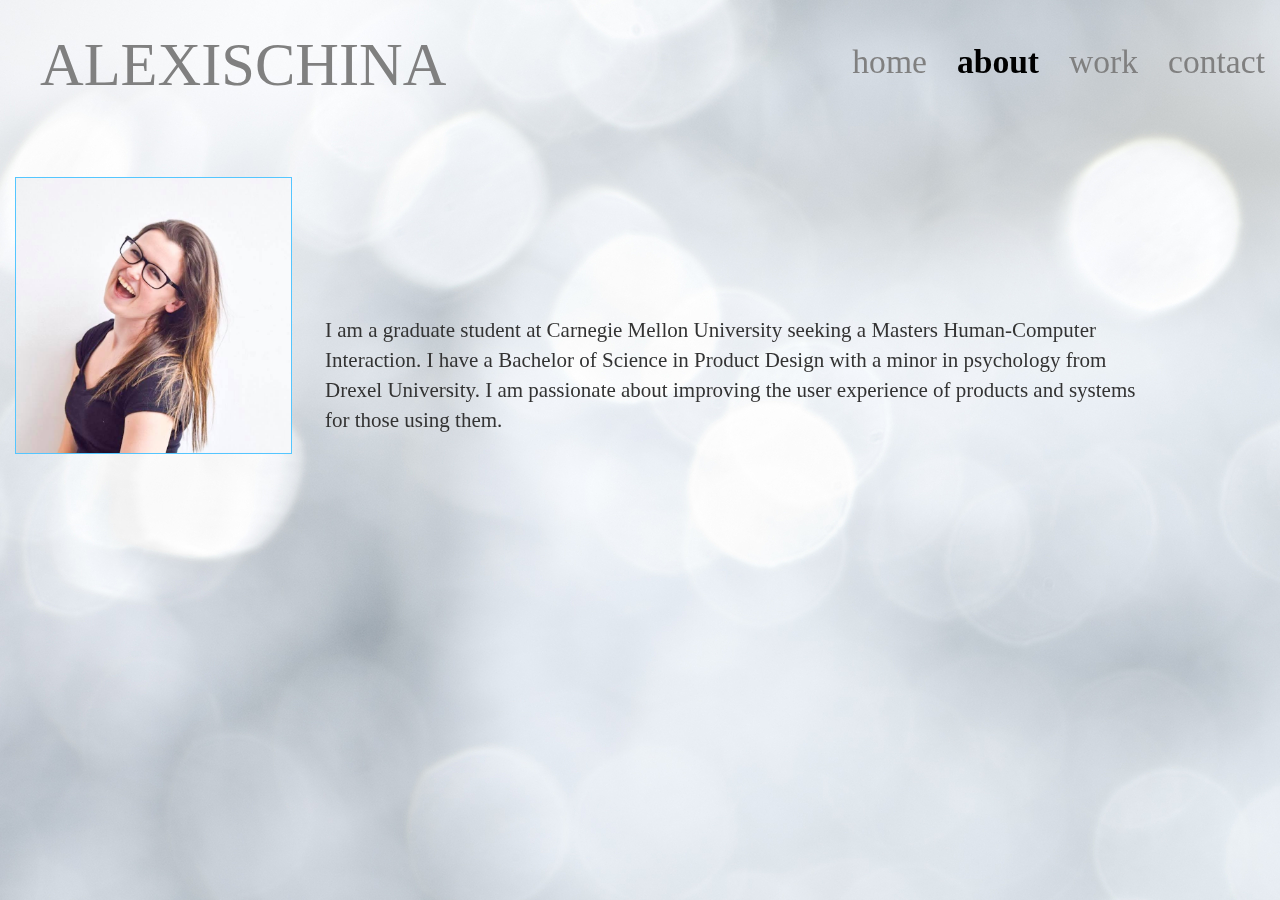
<file: about.html>
<!DOCTYPE html>
<html lang="en">

<head>
    <!--jQuery-->
    <script src="https://ajax.googleapis.com/ajax/libs/jquery/3.2.1/jquery.min.js"></script>
    <!--JavaScript-->
    <script type=“text/javascript” src="portfolio.js"></script>
    <!--Bootstrap (MaxCDN's CDN supported version)-->
    <meta charset="utf-8">
    <meta name="viewport" content="width=device-width, initial-scale=1.0">
    <link rel="stylesheet" type="text/css"href="https://maxcdn.bootstrapcdn.com/bootstrap/3.3.7/css/bootstrap.min.css">
    <link rel="stylesheet" type="text/css" href="portfoliofixedpages.css">
    <script src="https://maxcdn.bootstrapcdn.com/bootstrap/3.3.7/js/bootstrap.min.js"></script>

</head>

<body>
    <!--Background-->
    <div class ="background">
        <img src="img/Background.jpg">
    </div>

    <!--Navigation bar-->
    <nav class="navbar navbar-fixed-top">
        <div class="container-fluid">
            <div class="navbar-header">
                <button type="button" class="navbar-toggle" data-toggle="collapse" data-target="#myNavbar">
                    <span class="icon-bar"></span>
                    <span class="icon-bar"></span>
                    <span class="icon-bar"></span>
                </button>
            <div class="name">
                <a href="index.html">ALEXISCHINA</a>
            </div>
        </div>
        <div class="collapse navbar-collapse" id="myNavbar">
            <ul class="nav navbar-nav navbar-right">
                <li><a href="index.html">home</a></li>
                <li><a class="active" href="about.html">about</a></li>
                <li><a href="work.html">work</a></li>
                <li><a href="contact.html">contact</a></li>
            </ul>
        </div>
        </div>
    </nav>

    <!--Image and Text-->
    <div class="container-fluid">
        <div class="row">
            <div class="col-sm-4">
                <img class="circle" src="img/Me.jpg" id="me">
            </div>
            <div class="col-md-8" id="me-text">
                <p> I am a graduate student at Carnegie Mellon University seeking a Masters Human-Computer Interaction. I have a Bachelor of Science in Product Design with a minor in psychology from Drexel University. I am passionate about improving the user experience of products and systems for those using them. </p>
            </div>
        </div>
    </div>

</body>

</html>
</file>
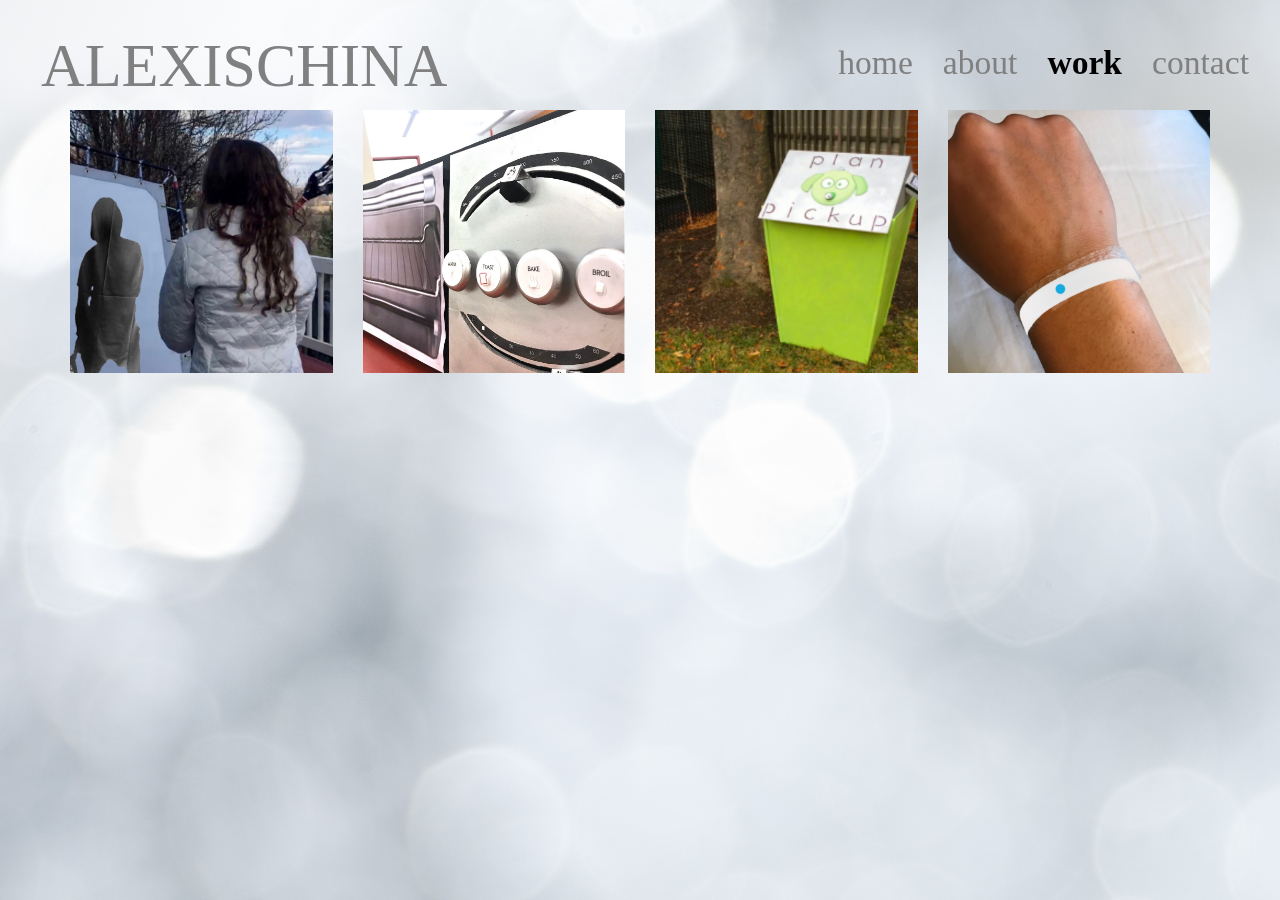
<file: work.html>
<!DOCTYPE html>
<html lang="en">

<head>
    <!--jQuery-->
    <script src="https://ajax.googleapis.com/ajax/libs/jquery/3.2.1/jquery.min.js"></script>
    <!--JavaScript-->
    <script type="text/javascript" src=""></script>
    <!--JavaScript-->
    <script type="text/javascript" src="portfoliofixed.js"></script>
    <!--Handlebars-->
    <script src="lib/handlebars-v4.0.11.js"></script>
    <!--Bootstrap (MaxCDN's CDN supported version)-->
    <meta charset="utf-8">
    <meta name="viewport" content="width=device-width, initial-scale=1.0">
    <link rel="stylesheet" type="text/css"href="https://maxcdn.bootstrapcdn.com/bootstrap/3.3.7/css/bootstrap.min.css">
    <link rel="stylesheet" type="text/css" href="portfoliofixedpages.css">
    <script src="https://maxcdn.bootstrapcdn.com/bootstrap/3.3.7/js/bootstrap.min.js"></script>
</head>

<body>
    <!--Background-->
    <div class ="background">
        <img src="img/Background.jpg">
    </div>

    <!--Navigation Bar-->
    <nav class="navbar">
        <div class="container-fluid">
            <div class="navbar-header">
                <button type="button" class="navbar-toggle" data-toggle="collapse" data-target="#myNavbar">
                    <span class="icon-bar"></span>
                    <span class="icon-bar"></span>
                    <span class="icon-bar"></span>
                </button>
            <div class="name">
                <a href="index.html">ALEXISCHINA</a>
            </div>
        </div>
        <div class="collapse navbar-collapse" id="myNavbar">
            <ul class="nav navbar-nav navbar-right">
                <li><a href="index.html">home</a></li>
                <li><a href="about.html">about</a></li>
                <li><a class="active" href="work.html">work</a></li>
                <li><a href="contact.html">contact</a></li>
            </ul>
        </div>
        </div>
    </nav>

    <!--Photo Gallery Grid-->
    <div class="container" id="photo-grid">
        <div class="row">
            <div class="col-lg-3 col-md-4 col-xs-6 thumb">
                <div class="hovereffect" onClick = "chooseProject(1)">
                    <img class="img-responsive" src="img/iTrainUser.jpg">
                        <div class="overlay">
                            <h2>iTrain</h2>
                        </div>
                    </a>
                </div>
            </div>
            <div class="col-lg-3 col-md-4 col-xs-6 thumb">
                <div class="hovereffect" onClick = "chooseProject(2)">
                    <img class="img-responsive" src="img/controls.jpg">
                        <div class="overlay">
                            <h2>Control Redesign</a></h2>
                        </div>
                    </a>
                </div>
            </div>
            <div class="col-lg-3 col-md-4 col-xs-6 thumb">
                <div class="hovereffect" onClick = "chooseProject(0)">
                    <img class="img-responsive" src="img/planpickup.jpg">
                        <div class="overlay">
                            <h2>Plan PickUp</a></h2>
                        </div>
                    </a>
                </div>
            </div>
            <div class="col-lg-3 col-md-4 col-xs-6 thumb">
                <div class="hovereffect" onClick = "chooseProject(3)">
                    <img class="img-responsive" src="img/CUI.jpg">
                        <div class="overlay">
                            <h2>Conversational User Interface</a></h2>
                        </div>
                    </a>
                </div>
            </div>
        </div>
    </div>


</body>

</html>
</file>
<file: portfoliofixedpages.css>
/* BACKGROUND */
.background {
    background-image: url("Background.jpg");
    background-size: cover;
    height: 100vh;
    width: 100vw;
    position: fixed;
    z-index: 0;
}

/* NAVIGATION BAR */
/* Container */
.container-fluid {
    text-decoration: none;
    position: absolute;
    width: 100%;
    top: 10px;
}
/* Right Align */
.navbar-right {
    text-align: right;
}
/* Hamburger Menu */
.navbar .navbar-toggle .icon-bar {
    background-color: gray;
}
/* Static Links */
a {
    text-decoration: none;
    color: gray;
    font-family: "Gill Sans";
}

/* Uncollapsed nav bar */
.navbar {
    border-color: transparent;
    background-color: transparent;
    z-index: 50;
}

/* Hover animation on Nav bar links */
.navbar .navbar-nav > li > a:hover, .navbar .navbar-nav > li > a:focus {
color: black;
background-color: transparent;
font-weight: bolder;
}
.container-fluid a:before, div.circleBehind a:after
{
    position: absolute;
    top: 25px;
    left: 50%;
    width: 50px;
    height: 50px;
    border: 4px solid #54C6FF;
    transform: translateX(-50%) translateY(-50%) scale(0.8);
    border-radius: 75%;
    background: transparent;
    content: "";
    opacity: 0;
    /* takes 0.7 seconds for each circle to fully fade in */
    transition: all .7s;
    z-index: -1;
}
.container-fluid a:after {
    border-width: 2px;
    transition: all 0.4s;
}
.container-fluid a:hover:before {
    opacity: 1;
    transform: translateX(-50%) translateY(-50%) scale(1);
}
.container-fluid a:hover:after {
    opacity: 1;
    transform: translateX(-50%) translateY(-50%) scale(1.3);
}

 /* Active links */
.active {
    font-weight: bolder;
    color: black;
}
.navbar .navbar-nav > li > a:active, .navbar .navbar-nav > li > a:focus {
color: black;
background-color: transparent;
font-weight: bolder;
}

/* Top Left ALEXISCHINA */
.name {
    font-family: "Gill Sans";
    font-size: 175%;
    color: black;
    padding-left: 10px;
}

.name a {
  text-decoration: none;
}
/* WORK PAGE */
/* Image Gallery */
#photo-grid {
    padding-top: 40px;
}

.col-sm-6 {
    padding-top:15px;
}

.contact-container {
    font-family: "Gill Sans";
    font-weight: lighter;
    color: #4a4a4a;
    position: fixed;
    }
/* Hover effect on image gallery */
.hovereffect {
  width: 100%;
  height: 100%;
  float: left;
  overflow: hidden;
  position: relative;
  text-align: center;
  cursor: default;
}

.hovereffect .overlay {
  position: absolute;
  overflow: hidden;
  width: 80%;
  height: 80%;
  left: 10%;
  top: 10%;
  border-bottom: 1px solid #FFF;
  border-top: 1px solid #FFF;
  -webkit-transition: opacity 0.35s, -webkit-transform 0.35s;
  transition: opacity 0.35s, transform 0.35s;
  -webkit-transform: scale(0,1);
  -ms-transform: scale(0,1);
  transform: scale(0,1);
}

.hovereffect:hover .overlay {
  opacity: 1;
  filter: alpha(opacity=100);
  -webkit-transform: scale(1);
  -ms-transform: scale(1);
  transform: scale(1);
}

.hovereffect img {
  display: block;
  position: relative;
  -webkit-transition: all 0.35s;
  transition: all 0.35s;
}

.hovereffect:hover img {
  filter: url('data:image/svg+xml;charset=utf-8,<svg xmlns="http://www.w3.org/2000/svg"><filter id="filter"><feComponentTransfer color-interpolation-filters="sRGB"><feFuncR type="linear" slope="0.6" /><feFuncG type="linear" slope="0.6" /><feFuncB type="linear" slope="0.6" /></feComponentTransfer></filter></svg>#filter');
  filter: brightness(0.6);
  -webkit-filter: brightness(0.6);
}

.hovereffect h2 {
  text-align: center;
  font-family: "Gill Sans";
  position: relative;
  font-size: 200%;
  background-color: transparent;
  color: white;
  padding: 1em 0;
}

.hovereffect a, .hovereffect p {
  color: #FFF;
  padding: 1em 0;
  opacity: 0;
}

.hovereffect:hover a, .hovereffect:hover p, .hovereffect:hover h2 {
  opacity: 1;
}

nav {
    margin: 0;
}

/* PROJECT DETAIL PAGE */
.product-detail {
    margin-top: 100px;
}

.product-selection {
    display: inline-block;
    margin-top: 50px;
}

.product-selection img {
    width: 150px;
    margin: 5px;
}

.portfolio-item {
    margin-bottom: 25px;
}

#mom {
    margin-top:430px;
}

/* Project Image */
.image1 {
    padding-top: 20%;
    zoom: 30%;
}
/* Project Title */
.title {
    margin-top: 10%;
    text-align: left;
    font-family: "Gill Sans";
}
/* Project Description */
.description {
    font-family: "Gill Sans";
}
/* Back button */
#back {
    z-index: 1000;
    position: absolute;
    text-decoration: none;
}

/* ABOUT PAGE */
/* Image */
#me {
    zoom: 35%;
    margin-right: 10px;
    margin-top: 400px;
    border: 4px solid #54C6FF;
    margin-bottom: -30%;
}
/* Description */
#me-text {
    font-family: "Gill Sans";
    font-weight: lighter;
    font-size: 150%;
}
/* Animation for photo */
.circle:hover {
    border-radius:50%;
}

/* CONTACT PAGE */
/* Animation for icons */
.grow:hover
{
        -webkit-transform: scale(1.3);
        -ms-transform: scale(1.3);
        transform: scale(1.3);
}

/* SCREENS UNDER 576px (iPhone) */
@media screen and (max-width: 576px) {
    /* Top left ALEXISCHINA */
    .name {
        font-size: 175%;
        padding-top: 10px;
    }
    .container-fluid {
        margin-top: -1%;
    }
    #contact-text {
        font-size: 140%;
        margin-left: -75%;
        margin-top: 20%;
        text-align: center;
    }
    #email {
        zoom: 2%;
        margin-top: 15%;
        margin-bottom: -10%;
    }
    .image1 {
        padding-top: 20%;
        padding-left: 15%;
    }
    .description {
        padding-left: 15%;
        padding-right: 10%;
    }
    .title {
        padding-left: 15%;
        padding-right: 10%;
    }
    .contact-container {
        padding-top: 15%;
        padding-left: 38%;
        font-size: 1em;
    }
    #me-text {
        margin-top: 170px;
    }
}

/* SCREENS BETWEEN 576px AND 768px */
@media screen and (min-width: 576px) {
    /* Top left ALEXISCHINA */
    .name {
        font-size: 175%;
        padding-top: 15px;
    }
    /* Styling of links in navbar */
    a {
        font-size: 175%;
    }
    .container-fluid {
        margin-top: 1.8%;
    }
    #contact-text {
        font-size: 1.8em;
        margin-left: -75%;
        margin-top: 20%;
        text-align: center;
    }
    #email {
        zoom: 2%;
        margin-top: 15%;
        margin-bottom: -10%;
    }
    .image1 {
        padding-top: 20%;
        padding-left: 15%;
    }
    .description {
        padding-left: 20%;
        padding-right: 10%;
    }
    .title {
        padding-left: 20%;
        padding-right: 10%;
    }
    #back {
        top: 120px;
        left: 40px;
    }
    .contact-container {
        padding-top: 15%;
        padding-left: 38%;
    }
    #me-text {
        margin-top: 240px;
    }
}

/* SCREENS BETWEEN 768px AND 992px */
@media screen and (min-width: 768px) {
    /* Styling of links in navbar */
    a {
        font-size: 175%;
    }
    /* Top Left ALEXISCHINA */
    .name {
        font-size: 220%;
        margin-top: -20px;
    }
    .container-fluid {
        margin-top: 1.8%;
    }
    #contact-text {
        font-size: 2.0em;
        margin-left: 25%;
        margin-top: -8%;
        text-align: left;
    }
    #email {
        zoom: 3%;
        margin-top: 20%;
        margin-bottom: -10%;
        margin-left: -20%;
    }
    .image1 {
        max-width: 20px;
        height: auto;
        padding-top: 50%;
        padding-left: 20%;
    }
    .description {
        padding-left: 5%;
        padding-right: 10%;
    }
    .title {
        padding-left: 5%;
        padding-right: 10%;
        padding-top: 20%;
    }
    #back {
        top: 150px;
        left: 40px;
    }
    .contact-container {
        padding-top: 8%;
        padding-left: 38%;
    }
    #me-text {
        margin-left: 310px;
        margin-top: -60px;
        top: 280px;
    }
}

/* SCREENS BETWEEN 992px AND 1200px */
@media screen and (min-width: 992px) {
    /* Styling of links in navbar */
    a {
        font-size: 160%;
    }
    /* Top Left ALEXISCHINA */
    .name {
        font-size: 200%;
    }
    .container-fluid {
        margin-top: 1.8%;
    }
    #email {
        zoom: 3.5%;
        margin-top: 12%;
        margin-left: -20%;
    }
    #contact-text {
        font-size: 2.0em;
        margin-left: 5%;
        margin-top: -2%;
        text-align: left;
    }
    .description {
        padding-left: -20%;
        padding-right: 10%;
    }
    .contact-container {
        padding-top: 8%;
        padding-left: 38%;
    }
    #me-text {
        margin-top: -400px;
        padding-top: 100px;
    }
}

/* SCREENS GREATER THAN 1200px */
@media screen and (min-width: 1200px) {
    /* Styling of links in navbar */
    a {
        font-size: 240%;
    }
    /* Top left ALEXISCHINA */
    .name {
        font-size: 180%;
        padding-left: 25px;
        margin-top: -30px;
    }
    .container-fluid {
        margin-top: 2.1%;
    }
    #contact-text {
        font-size: 2.7em;
        margin-left: 10%;
        margin-top: -5%;
        text-align: left;
    }
    #email {
        zoom: 4.5%;
        margin-top: 12%;
        margin-left: 20%;
    }
    .title {
        padding-left: 20%;
        padding-right: 10%;
        padding-top: 20%;
    }
    .description {
        padding-left: 20%;
        padding-right: 10%;
    }
    .image1 {
        zoom: 50%;
        height: auto;
        padding-top: 30%;
        padding-left: 30%;
    }
    #back {
        top: 120px;
        left: 40px;
    }
    .contact-container {
        padding-top: 8%;
        padding-left: 38%;
}
}
</file>
